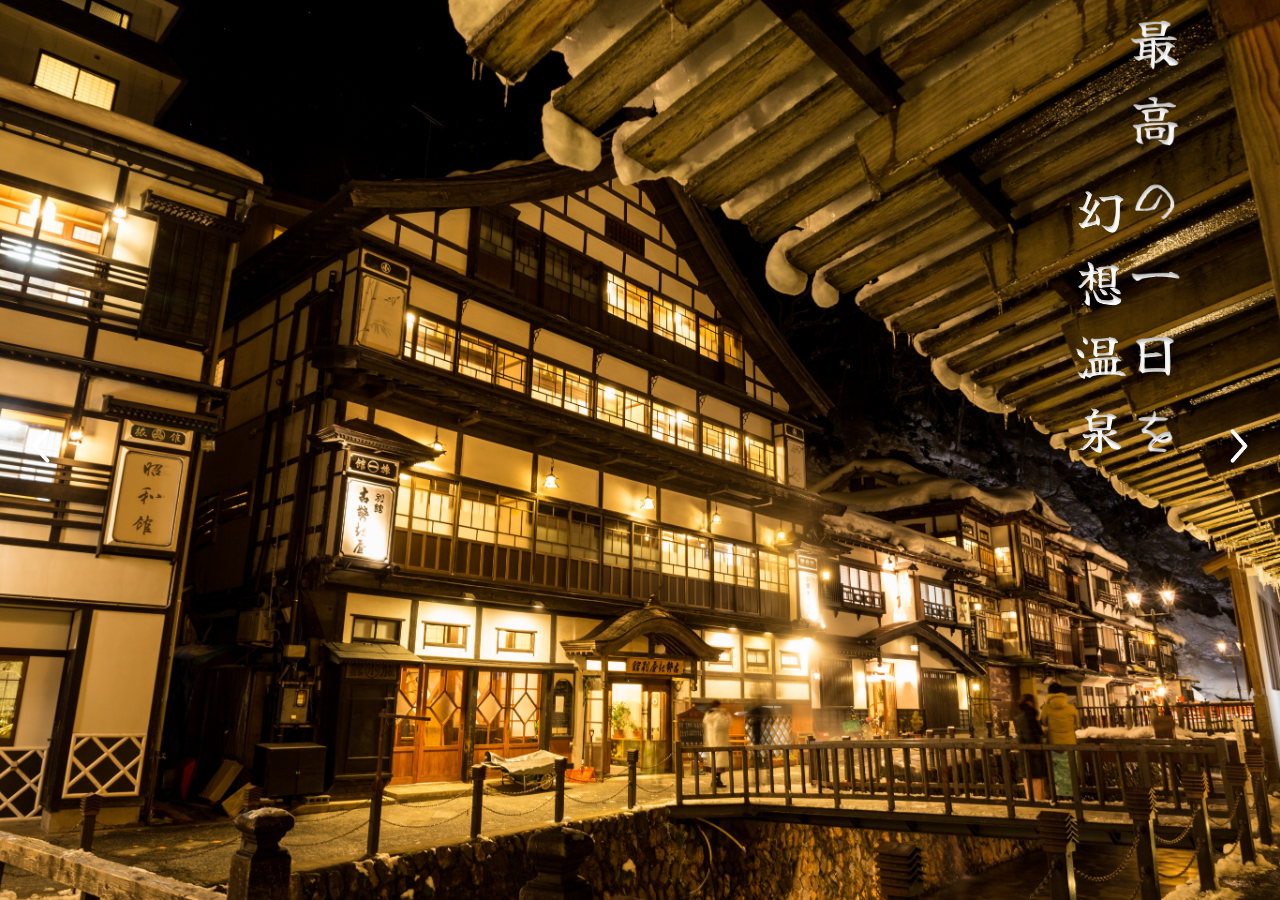
<file: public/index.html>
<!DOCTYPE html>
<html lang="ja">
<head>
    <meta charset="UTF-8">
    <meta name="viewport" content="width=device-width, initial-scale=1.0">
    <link rel="stylesheet" href="css/style_main.css">
    <title>日帰り温泉 幻想温泉</title>
    <style>
        .fade {
            animation: fadeEffect 1s;
        }

        @keyframes fadeEffect {
            from { opacity: 0; }
            to { opacity: 1; }
        }
    </style>
</head>
<body>
    <div class="container">
        <div class="image-wrapper" onclick="window.location.href = links[currentIndex];">
            <!-- 最初に表示される画像 -->
            <img id="onsen-image" src="images/onsen_img.jpg" alt="外観イメージ" class="fade">
            <div class="img-overlay">
                <div class="arrow-left" onclick="changeImage(-1, event);">
                    <img src="images/Arrow-Left.png" alt="左矢印">
                </div>
                <div class="main-text">
                    <!-- 初期テキスト -->
                    <div id="text-images" class="text-images">
                        <img src="images/幻想温泉.png" alt="幻想温泉">
                        <img src="images/最高の一日を.png" alt="最高の一日を">
                    </div>
                </div>
                <div class="arrow-right" onclick="changeImage(1, event);">
                    <img src="images/Arrow-Right.png" alt="右矢印">
                </div>
            </div>
        </div>
    </div>

    <!-- 外部JavaScriptファイルを読み込む -->
    <script src="js/script_main.js"></script>
</body>
</html>
</file>
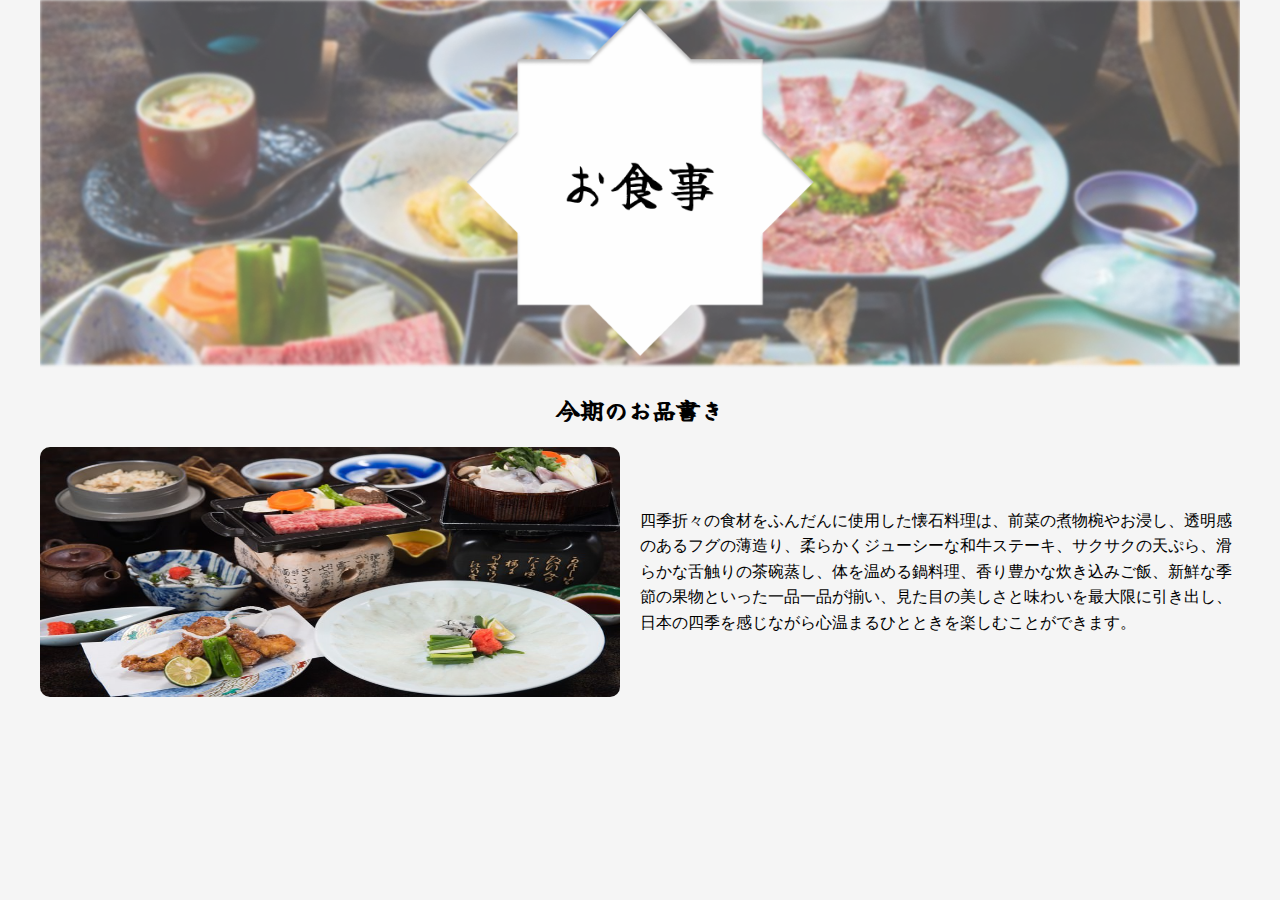
<file: public/food.html>
<!DOCTYPE html>
<html lang="ja">
<head>
    <meta charset="UTF-8">
    <meta name="viewport" content="width=device-width, initial-scale=1.0">
    <title>お食事</title>
    <link rel="stylesheet" href="css/style_food.css">
    <link rel="preconnect" href="https://fonts.googleapis.com">
    <link rel="preconnect" href="https://fonts.gstatic.com" crossorigin>
    <link href="https://fonts.googleapis.com/css2?family=Yuji+Syuku&display=swap" rel="stylesheet">
</head>
<body>
    <div class="container">
        <div class="header">
            <div class="header-background">
                <img src="images/お食事top.png" alt="背景">
            </div>
        </div>
        <div class="content">
            <h2>今期のお品書き</h2>
            <div class="description">
                <img src="images/お食事.jpg" alt="お品書き画像">
                <p>
                    四季折々の食材をふんだんに使用した懐石料理は、前菜の煮物椀やお浸し、透明感のあるフグの薄造り、柔らかくジューシーな和牛ステーキ、サクサクの天ぷら、滑らかな舌触りの茶碗蒸し、体を温める鍋料理、香り豊かな炊き込みご飯、新鮮な季節の果物といった一品一品が揃い、見た目の美しさと味わいを最大限に引き出し、日本の四季を感じながら心温まるひとときを楽しむことができます。
                </p>
            </div>
        </div>
    </div>
</body>
</html>
</file>
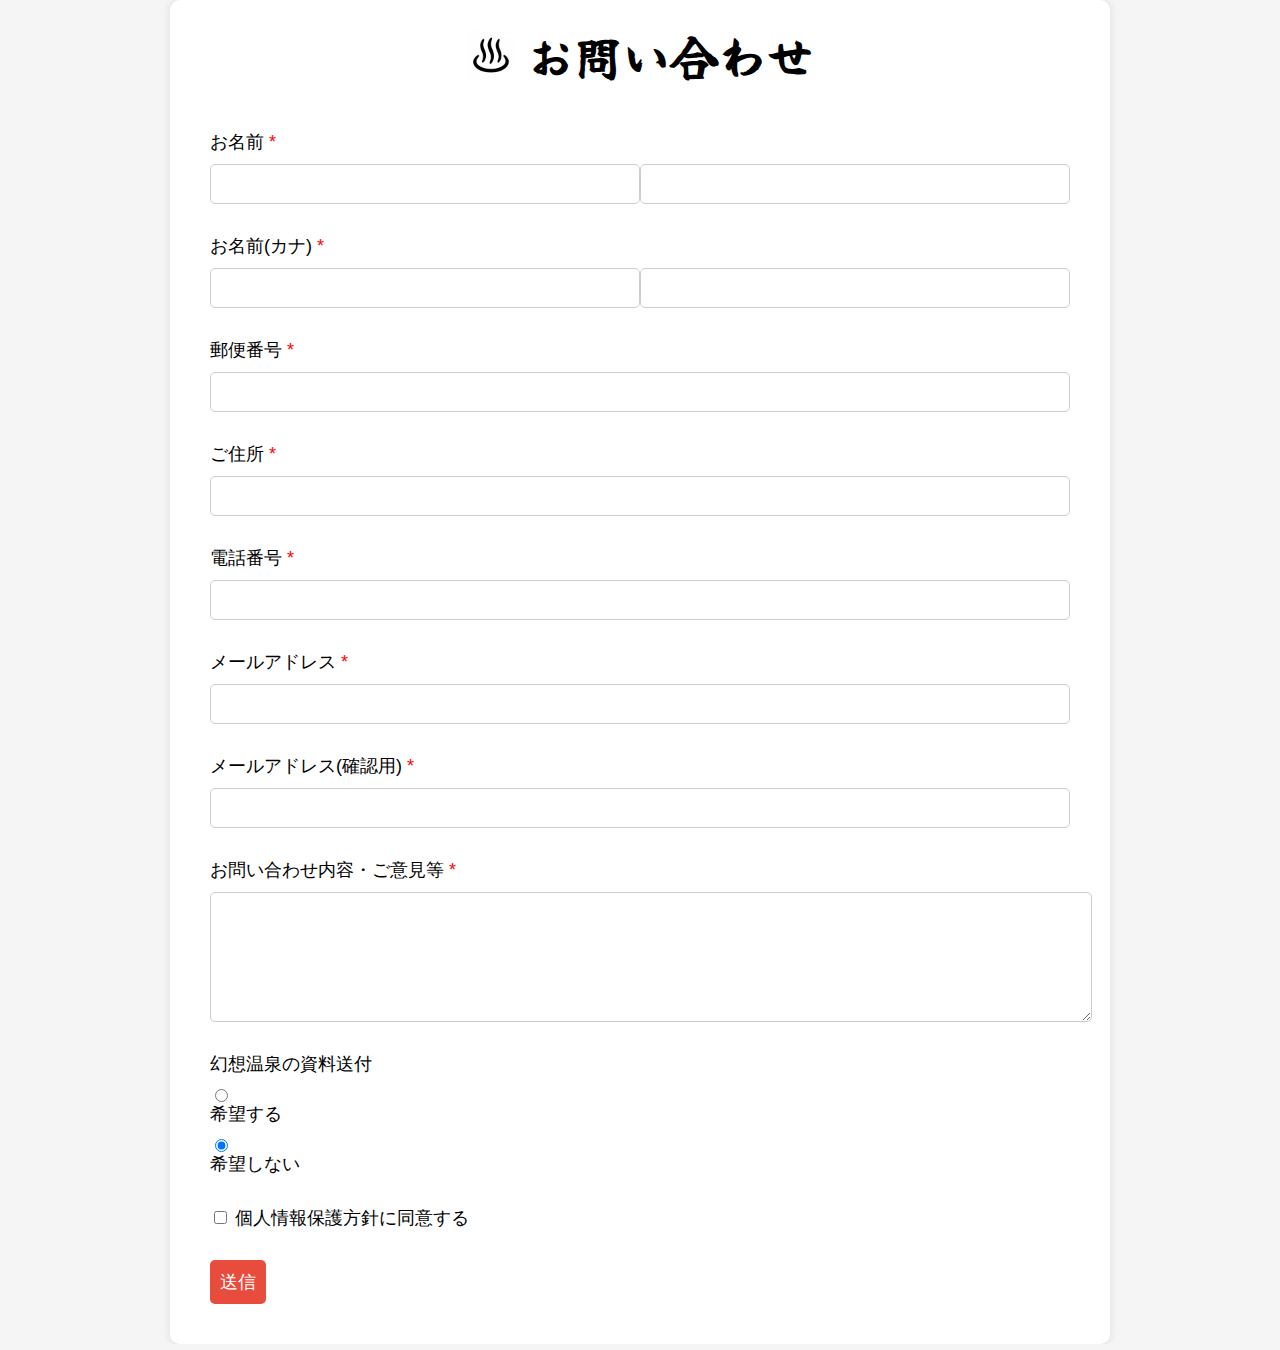
<file: public/inquiry.html>
<!DOCTYPE html>
<html lang="ja">
<head>
    <meta charset="UTF-8">
    <meta name="viewport" content="width=device-width, initial-scale=1.0">
    <title>お問い合わせ</title>
    <link rel="stylesheet" href="css/style_inquiry.css">
    <link rel="preconnect" href="https://fonts.googleapis.com">
    <link rel="preconnect" href="https://fonts.gstatic.com" crossorigin>
    <link href="https://fonts.googleapis.com/css2?family=Yuji+Syuku&display=swap" rel="stylesheet">
</head>
<body>
    <div class="container">
        <div class="header">
            <img src="images/inquiry_icon.jpg" alt="お問い合わせアイコン" class="icon">
            <h1>お問い合わせ</h1>
        </div>
        <div class="form-container">
            <form action="submit_form.php" method="post">
                <div class="form-group">
                    <label for="first_name">お名前<span>*</span></label>
                    <input type="text" id="first_name" name="first_name" required>
                    <input type="text" id="last_name" name="last_name" required>
                </div>
                <div class="form-group">
                    <label for="first_name_kana">お名前(カナ)<span>*</span></label>
                    <input type="text" id="first_name_kana" name="first_name_kana" required>
                    <input type="text" id="last_name_kana" name="last_name_kana" required>
                </div>
                <div class="form-group">
                    <label for="postal_code">郵便番号<span>*</span></label>
                    <input type="text" id="postal_code" name="postal_code" required>
                </div>
                <div class="form-group">
                    <label for="address">ご住所<span>*</span></label>
                    <input type="text" id="address" name="address" required>
                </div>
                <div class="form-group">
                    <label for="phone_number">電話番号<span>*</span></label>
                    <input type="text" id="phone_number" name="phone_number" required>
                </div>
                <div class="form-group">
                    <label for="email">メールアドレス<span>*</span></label>
                    <input type="email" id="email" name="email" required>
                </div>
                <div class="form-group">
                    <label for="email_confirmation">メールアドレス(確認用)<span>*</span></label>
                    <input type="email" id="email_confirmation" name="email_confirmation" required>
                </div>
                <div class="form-group">
                    <label for="message">お問い合わせ内容・ご意見等<span>*</span></label>
                    <textarea id="message" name="message" rows="6" required></textarea>
                </div>
                <div class="form-group">
                    <label>幻想温泉の資料送付</label>
                    <input type="radio" id="yes" name="request_materials" value="yes">
                    <label for="yes">希望する</label>
                    <input type="radio" id="no" name="request_materials" value="no" checked>
                    <label for="no">希望しない</label>
                </div>
                <div class="form-group">
                    <label for="privacy_policy">
                        <input type="checkbox" id="privacy_policy" name="privacy_policy" required> 個人情報保護方針に同意する
                    </label>
                </div>
                <button type="submit">送信</button>
            </form>
        </div>
    </div>
</body>
</html>
</file>
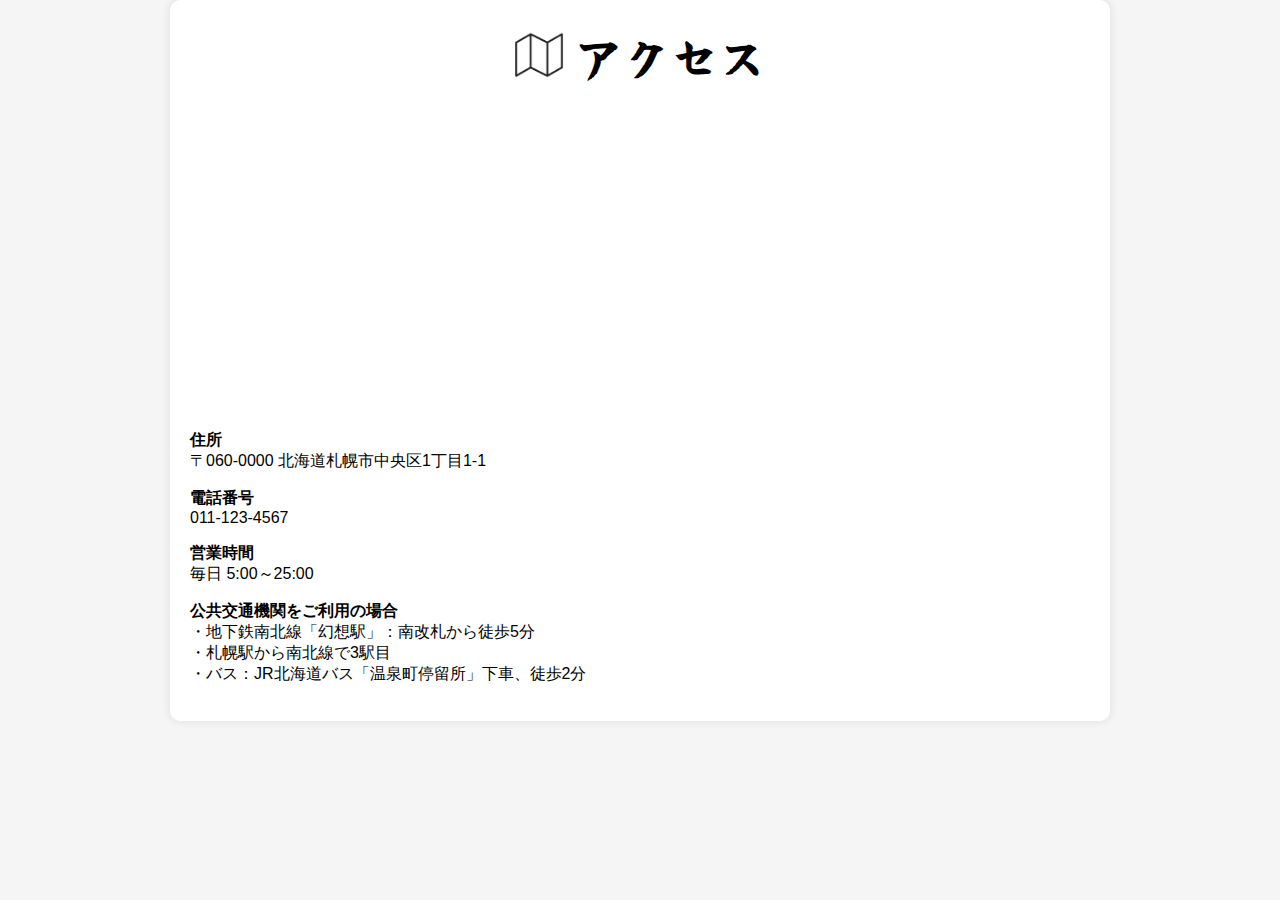
<file: public/introduction.html>
<!DOCTYPE html>
<html lang="ja">
<head>
    <meta charset="UTF-8">
    <meta name="viewport" content="width=device-width, initial-scale=1.0">
    <title>アクセス</title>
    <link rel="stylesheet" href="css/style_introduction.css">
    <link rel="preconnect" href="https://fonts.googleapis.com">
    <link rel="preconnect" href="https://fonts.gstatic.com" crossorigin>
    <link href="https://fonts.googleapis.com/css2?family=Yuji+Syuku&display=swap" rel="stylesheet">
</head>
<body>
    <div class="container">
        <div class="header">
            <img src="images/Map.png" alt="アクセスアイコン" class="icon">
            <h1>アクセス</h1>
        </div>
        <div class="map">
            <iframe src="https://www.google.com/maps/embed?pb=!1m18!1m12!1m3!1d93311.08562839143!2d141.29587375!3d43.0420327!2m3!1f0!2f0!3f0!3m2!1i1024!2i768!4f13.1!3m3!1m2!1s0x5f0ad619823f2eb1%3A0x8cee966aef80e6d0!2sChuo%20Ward%2C%20Sapporo%2C%20Hokkaido!5e0!3m2!1sen!2sjp!4v1721291787310!5m2!1sen!2sjp" width="800" height="300" style="border:0;" allowfullscreen="" loading="lazy" referrerpolicy="no-referrer-when-downgrade"></iframe>
        </div>
        <div class="info">
            <div class="info-left">
                <p><strong>住所</strong><br>
                〒060-0000 北海道札幌市中央区1丁目1-1</p>
                <p><strong>電話番号</strong><br>
                011-123-4567</p>
            </div>
            <div class="info-right">
                <p><strong>営業時間</strong><br>
                毎日 5:00～25:00</p>
                <p><strong>公共交通機関をご利用の場合</strong><br>
                ・地下鉄南北線「幻想駅」：南改札から徒歩5分<br>
                ・札幌駅から南北線で3駅目<br>
                ・バス：JR北海道バス「温泉町停留所」下車、徒歩2分</p>
            </div>
        </div>
    </div>
</body>
</html>
</file>
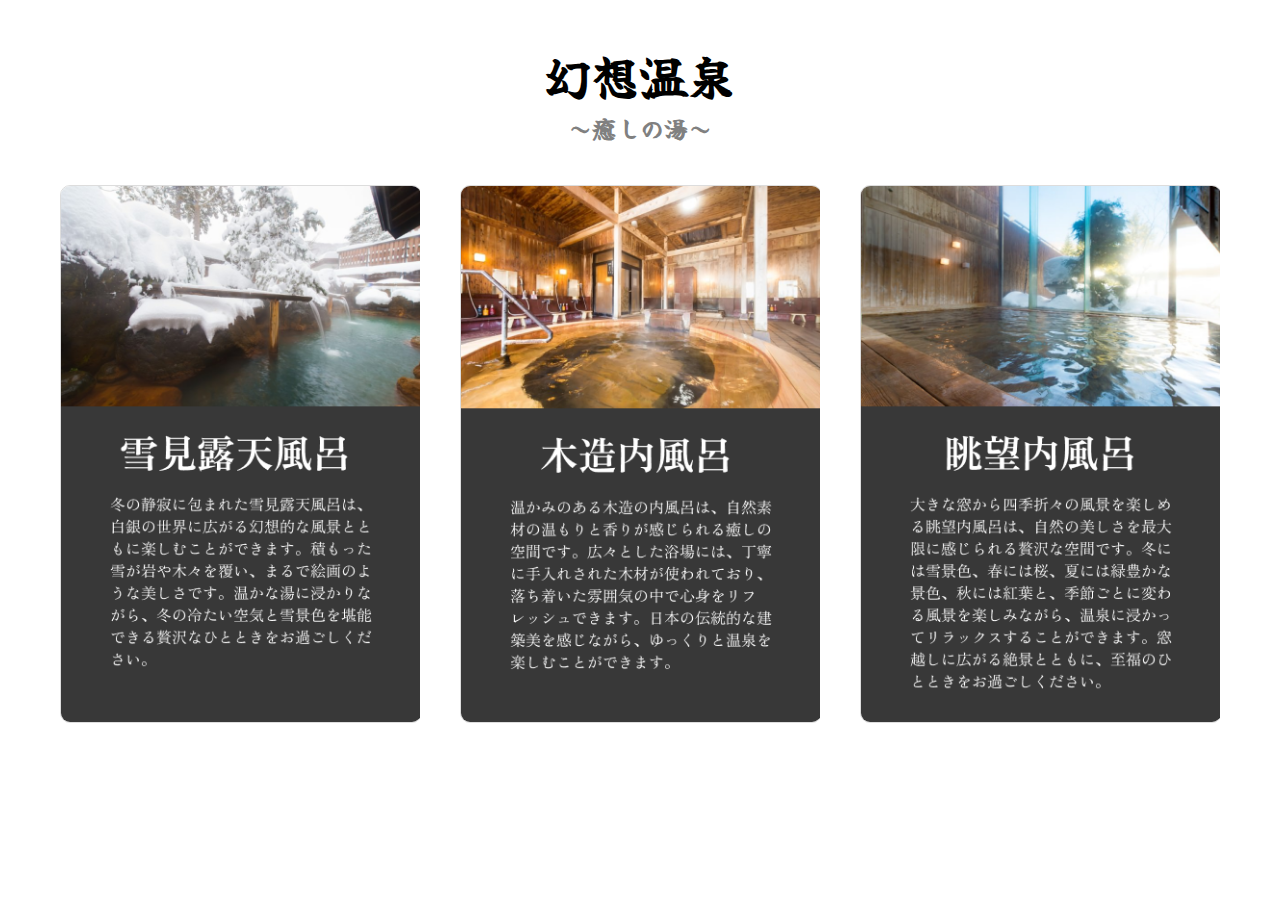
<file: public/onsen.html>
<!DOCTYPE html>
<html lang="ja">
<head>
    <meta charset="UTF-8">
    <meta name="viewport" content="width=device-width, initial-scale=1.0">
    <title>幻想温泉</title>
    <link rel="stylesheet" href="css/style_onsen.css">
    <link rel="preconnect" href="https://fonts.googleapis.com">
    <link rel="preconnect" href="https://fonts.gstatic.com" crossorigin>
    <link href="https://fonts.googleapis.com/css2?family=Yuji+Syuku&display=swap" rel="stylesheet">
</head>
<body>
    <div class="container">
        <div class="header">
            <h1>幻想温泉</h1>
            <h2>～癒しの湯～</h2>
        </div>
        <div class="onsen-grid">
            <div class="onsen-item">
                <img src="images/雪見露天風呂.png" alt="雪見露天風呂">
            </div>
            <div class="onsen-item">
                <img src="images/木造内風呂.png" alt="木造内風呂">
            </div>
            <div class="onsen-item">
                <img src="images/眺望内風呂.png" alt="眺望内風呂">
            </div>
        </div>
    </div>
</body>
</html>
</file>
<file: public/css/style_main.css>
/* style_main.css */
body, html {
    margin: 0;
    padding: 0;
    height: 100%;
    font-family: 'Arial', sans-serif;
}

.container {
    position: relative;
    width: 100%;
    height: 100%;
}

.image-wrapper {
    position: relative;
    width: 100%;
    height: 100%;
    overflow: hidden;
}

.image-wrapper img {
    width: 100%;
    height: 100%;
    object-fit: cover;
}

.img-overlay {
    position: absolute;
    top: 0;
    left: 0;
    width: 100%;
    height: 100%;
    display: flex;
    align-items: center;
    justify-content: space-between;
    color: white;
}

.arrow-left, .arrow-right {
    font-size: 2rem;
    cursor: pointer;
    padding: 0 1rem;
}

.arrow-left img, .arrow-right img {
    width: 50px; /* 矢印の画像サイズ */
}

.main-text {
    position: absolute;
    top: 20px;
    right: 100px; /* 右から左に変更 */
    display: flex;
    flex-direction: column;
}

.text-images img {
    margin-bottom: 5px; /* 画像間のスペース */
    width: 50px; /* 画像の幅を保持 */
    height: auto; /* 高さを自動調整してアスペクト比を保持 */
}

@media (max-width: 768px) {
    .text-images img {
        width: 30px; /* モバイルビューでテキスト画像のサイズを小さく調整 */
    }
    .arrow-left img, .arrow-right img {
        width: 30px; /* モバイルビューで矢印の画像サイズを適切に調整 */
    }
}
</file>
<file: public/css/style_food.css>
@import url('https://fonts.googleapis.com/css2?family=Yuji+Syuku&display=swap');

body {
    font-family: Arial, sans-serif;
    margin: 0;
    padding: 0;
    text-align: center;
    background-color: #f5f5f5;
}

.container {
    max-width: 1200px;
    margin: 0 auto;
}

.header {
    position: relative;
    text-align: center;
    color: white;
}

.header-background {
    position: relative;
    width: 100%;
    height: 30%; /* 高さを50vhに設定 */
    overflow: hidden;
}

.header-background img {
    width: 100%;
    height: auto; /* 自動で高さを調整 */
    object-fit: cover;
}

.header h1 {
    font-family: 'Yuji Syuku', serif;
    font-size: 36px;
    margin: 0;
    position: relative;
    display: inline-block;
    background-color: rgba(0, 0, 0, 0.7);
    padding: 10px 20px;
    border-radius: 10px;
    top: 50%;
    left: 50%;
    transform: translate(-50%, -50%);
    position: absolute;
}

.content {
    margin-top: 20px;
    text-align: left;
}

.content h2 {
    font-family: 'Yuji Syuku', serif;
    font-size: 24px;
    text-align: center;
    margin-bottom: 20px;
}

.description {
    display: flex;
    align-items: center;
    justify-content: center;
}

.description img {
    width: 50%;
    height: 250px;
    border-radius: 10px;
    margin-right: 20px;
}

.description p {
    font-size: 16px;
    line-height: 1.6;
    max-width: 600px;
}
</file>
<file: public/css/style_inquiry.css>
@import url('https://fonts.googleapis.com/css2?family=Yuji+Syuku&display=swap');

body {
    font-family: Arial, sans-serif;
    margin: 0;
    padding: 0;
    background-color: #f5f5f5;
}

.container {
    max-width: 900px;
    margin: 0 auto;
    padding: 20px;
    background-color: #fff;
    border-radius: 10px;
    box-shadow: 0 0 10px rgba(0, 0, 0, 0.1);
}

.header {
    display: flex;
    align-items: center;
    justify-content: center;
    margin-bottom: 20px;
}

.header .icon {
    width: 50px;
    height: 50px;
    margin-right: 10px;
}

.header h1 {
    font-family: 'Yuji Syuku', serif;
    font-size: 48px;
    margin: 0;
}

.form-container {
    padding: 20px;
    text-align: left;
}

form {
    display: flex;
    flex-direction: column;
    align-items: flex-start;
}

.form-group {
    display: flex;
    flex-wrap: wrap;
    align-items: center;
    margin-bottom: 20px;
    width: 100%;
}

form label {
    font-size: 18px;
    margin-bottom: 5px;
    flex: 1 0 100%;
    text-align: left;
}

form input[type="text"],
form input[type="email"],
form textarea {
    font-size: 16px;
    padding: 10px;
    margin-bottom: 10px;
    border: 1px solid #ccc;
    border-radius: 5px;
    flex: 1;
    width: calc(50% - 10px);
}

form input[type="text"]:first-child,
form input[type="email"]:first-child {
    margin-right: 20px;
}

form textarea {
    flex: 1 0 100%;
    width: 100%;
}

form button {
    font-size: 18px;
    padding: 10px;
    color: white;
    background-color: #e74c3c;
    border: none;
    border-radius: 5px;
    cursor: pointer;
    align-self: flex-start;
    text-align: center;
}

form button:hover {
    background-color: #c0392b;
}

form span {
    color: red;
    margin-left: 5px;
}

form input[type="radio"] {
    margin-right: 5px;
}

.form-group label {
    width: 100%;
    margin-bottom: 10px;
    
}

.form-group input[type="text"],
.form-group input[type="email"] {
    flex: 1;
    width: calc(50% - 10px);
}

.form-group input[type="text"]:first-child,
.form-group input[type="email"]:first-child {
    margin-right: 20px;
}
</file>
<file: public/css/style_introduction.css>
@import url('https://fonts.googleapis.com/css2?family=Yuji+Syuku&display=swap');

body {
    font-family: Arial, sans-serif;
    margin: 0;
    padding: 0;
    background-color: #f5f5f5;
}

.container {
    max-width: 900px;
    margin: 0 auto;
    padding: 20px;
    background-color: #fff;
    border-radius: 10px;
    box-shadow: 0 0 10px rgba(0, 0, 0, 0.1);
}

.header {
    display: flex;
    align-items: center;
    justify-content: center;
    margin-bottom: 20px;
}

.header .icon {
    width: 50px;
    height: 50px;
    margin-right: 10px;
}

.header h1 {
    font-family: 'Yuji Syuku', serif;
    font-size: 48px;
    margin: 0;
}

.form-container {
    padding: 20px;
}

form {
    display: flex;
    flex-direction: column;
}

.form-group {
    display: flex;
    flex-wrap: wrap;
    align-items: center;
    margin-bottom: 20px;
}

form label {
    font-size: 18px;
    margin-bottom: 5px;
    flex: 1 0 100%;
}

form input[type="text"],
form input[type="email"],
form textarea {
    font-size: 16px;
    padding: 10px;
    margin-bottom: 10px;
    border: 1px solid #ccc;
    border-radius: 5px;
    flex: 1;
}

form input[type="text"] {
    max-width: 200px;
}

form input[type="email"] {
    width: 100%;
}

form textarea {
    flex: 1 0 100%;
}

form button {
    font-size: 18px;
    padding: 10px;
    color: white;
    background-color: #e74c3c;
    border: none;
    border-radius: 5px;
    cursor: pointer;
    align-self: flex-start;
}

form button:hover {
    background-color: #c0392b;
}

form span {
    color: red;
    margin-left: 5px;
}

form input[type="radio"] {
    margin-right: 5px;
}

.form-group label {
    width: 100%;
    margin-bottom: 10px;
}

.form-group input[type="text"] {
    flex: 1;
    max-width: calc(50% - 10px);
}

.form-group input[type="text"]:first-child {
    margin-right: 20px;
}
</file>
<file: public/css/style_onsen.css>
@import url('https://fonts.googleapis.com/css2?family=Yuji+Syuku&display=swap');

body {
    font-family: Arial, sans-serif;
    margin: 0;
    padding: 0;
    text-align: center;
}

.container {
    max-width: 1200px;
    margin: 0 auto;
    padding: 20px;
}

.header {
    padding: 20px 0;
}

.header h1 {
    font-family: 'Yuji Syuku', serif;
    font-size: 48px;
    margin: 0;
}

.header h2 {
    font-family: 'Yuji Syuku', serif;
    font-size: 24px;
    margin: 0;
    color: gray;
}

.onsen-grid {
    display: flex;
    justify-content: space-around;
    margin-top: 20px;
}

.onsen-item {
    width: 30%;
    text-align: left;
    overflow: hidden;
}

.onsen-item img {
    width: 100%;
    height: auto;
    border: 1px solid #ddd;
    border-radius: 10px;
}

/* 追加部分 */
.onsen-item h3, .onsen-item p {
    padding: 10px;
    background-color: rgba(0, 0, 0, 0.7);
    color: white;
    margin: 0;
}
</file>
